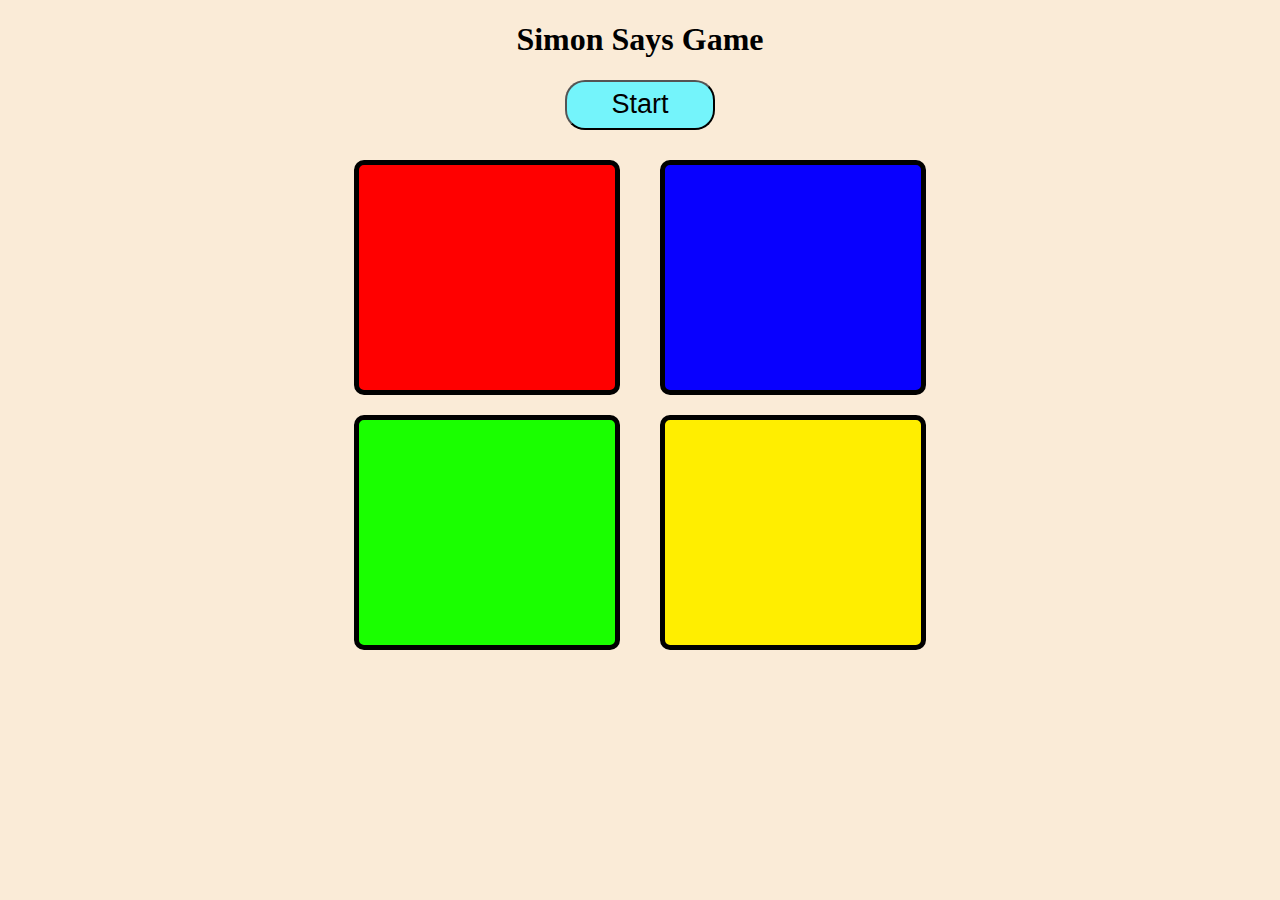
<file: index.html>
<!DOCTYPE html>
<html lang="en">

<head>
    <meta charset="UTF-8">
    <meta name="viewport" content="width=device-width, initial-scale=1.0">
    <title>Simon Say's Game</title>
    <link rel="stylesheet" href="simon.css">
</head>

<body>

    <h1> Simon Says Game </h1>
    <button class="startbtn">Start</button>
    <h2></h2>


    <div class="btn-container">
        <div class="line-one"> 
            <div class="btn red" type="button">1</div>
            <div class="btn green" type="button">2</div>
        </div>
        <div class="line-two"> 
        <div class="btn blue" type="button">3</div>
        <div class="btn yellow" type="button">4</div>
        </div>
    </div>

    <script src="simon.js"></script>
</body>

</html>
</file>
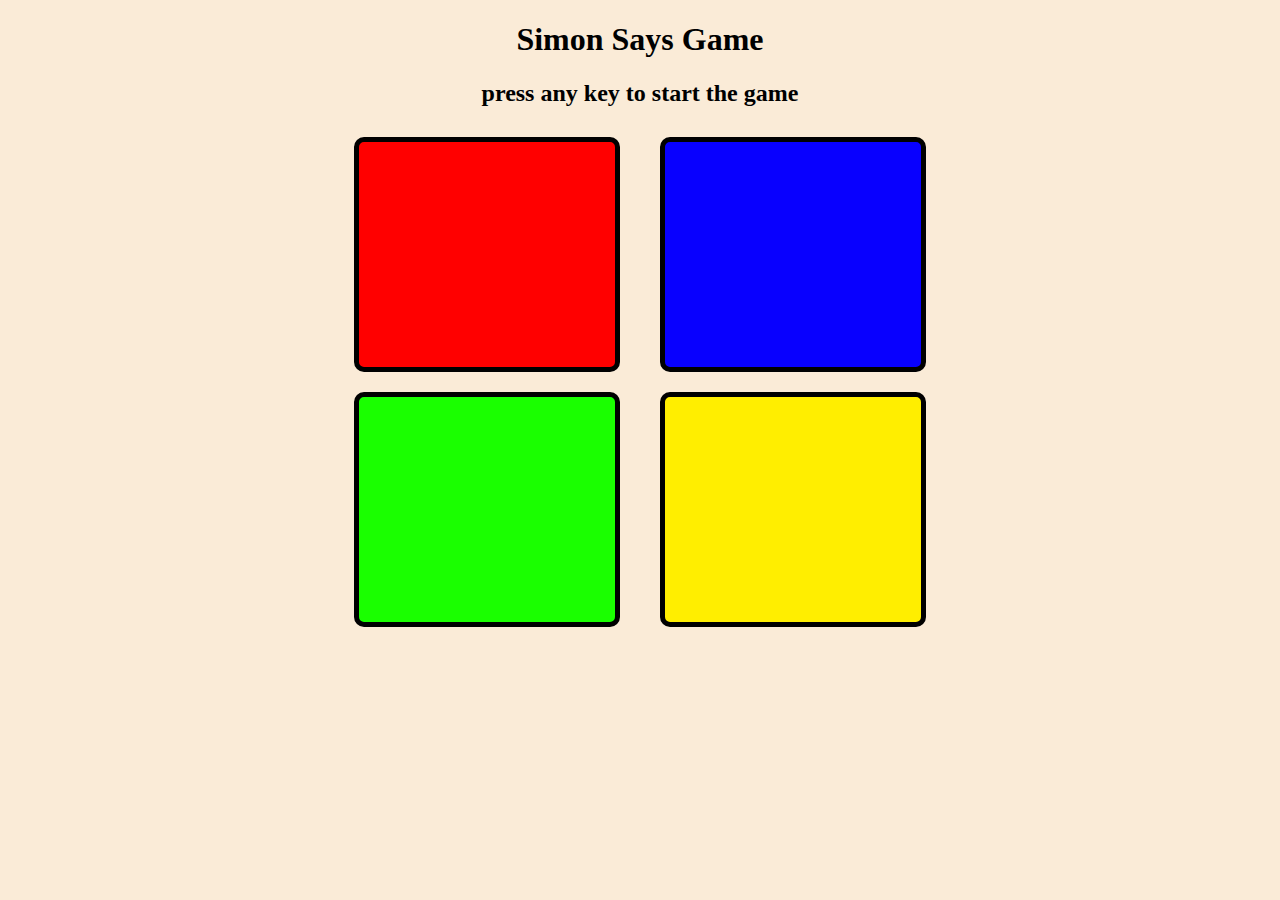
<file: simon.html>
<!DOCTYPE html>
<html lang="en">

<head>
    <meta charset="UTF-8">
    <meta name="viewport" content="width=device-width, initial-scale=1.0">
    <title>Simon Say's Game</title>
    <link rel="stylesheet" href="simon.css">
</head>

<body>
    <h1> Simon Says Game </h1>
    <h2>press any key to start the game</h2>


    <div class="btn-container">
        <div class="line-one"> 
            <div class="btn red" type="button">1</div>
            <div class="btn green" type="button">2</div>
        </div>
        <div class="line-two"> 
        <div class="btn blue" type="button">3</div>
        <div class="btn yellow" type="button">4</div>
        </div>
    </div>


    <script src="simon.js"></script>
</body>

</html>
</file>
<file: simon.css>
body {
    background-color: antiquewhite;
    text-align: center;
}

.startbtn{
    width: 150px;
    height: 50px;
    font-size: 3vh;
    border-radius: 20px;
    background-color: rgb(116, 244, 251);
}

.startbtn:hover{
    background-color: rgb(60, 243, 215);
}

.btn{
    /* background-color: red; */
    width: 20vw;
    height: 25vh;
    border: 5px solid black;
    border-radius: 10px;
    font-display: none;
    margin: 10px 20px 20px 20px;
    color: transparent;
}

.btn-container{
    display: flex;
    justify-content: center;
}   

.red{
    background-color: red;
}
.green{
    background-color: rgb(26, 255, 0);
}
.blue{
    background-color: rgb(8, 0, 255);
}
.yellow{
    background-color: rgb(255, 238, 0);
}

.flash{
    background-color: rgb(0, 0, 0);
}
</file>
